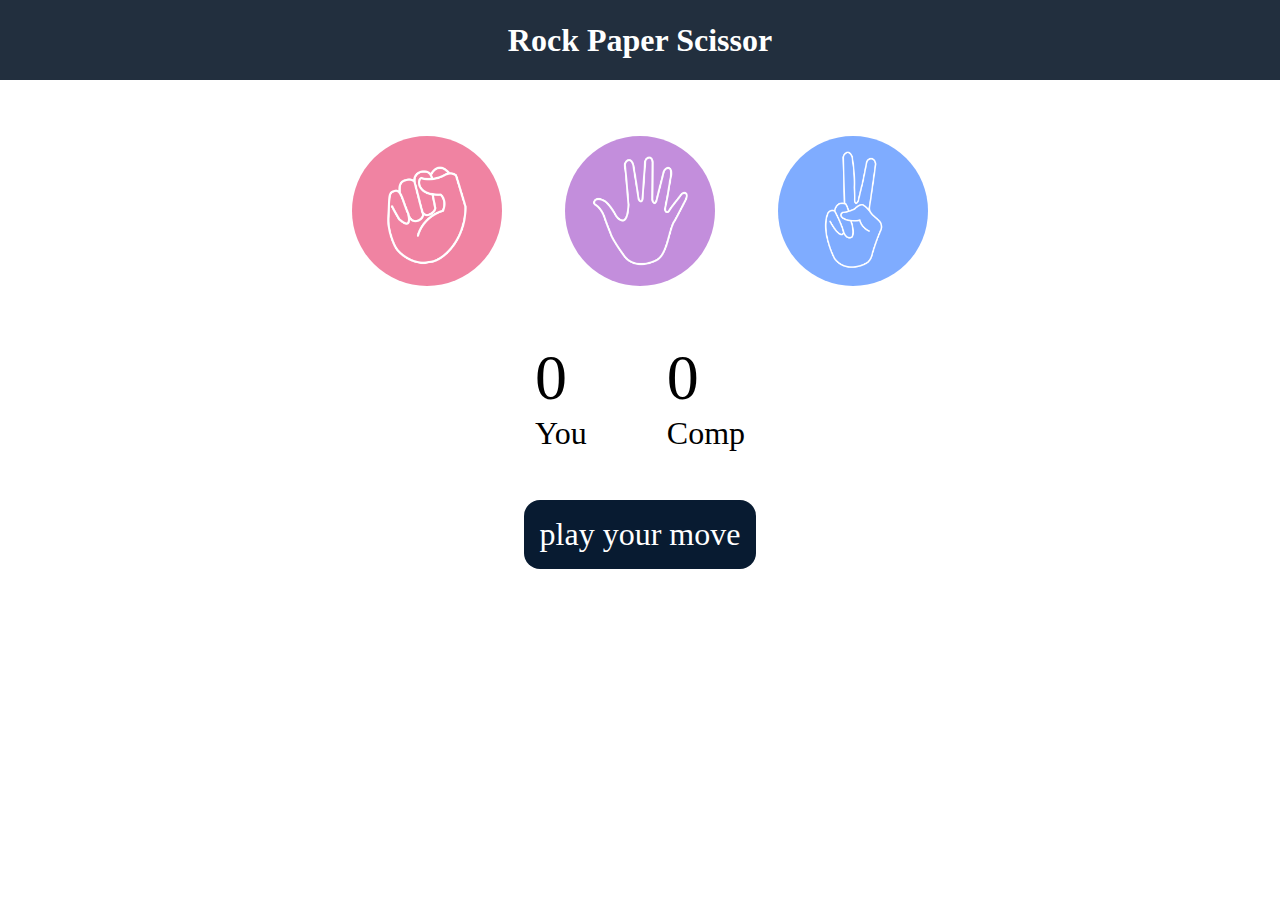
<file: stone_paper_scissor/index.html>
<!DOCTYPE html>
<html lang="en">
<head>
    <meta charset="UTF-8">
    <meta name="viewport" content="width=device-width, initial-scale=1.0">
    <title>Stone-Paper-Scissor Game</title>
    <link rel="stylesheet" href="style.css">
</head>
<body>
    
    <h1 class="header">Rock Paper Scissor</h1>
    <div class="choices">
        <div class="choice" id="rock">
            <img src="./images/rock.png" alt="">
        </div>

        <div class="choice" id="paper">
            <img src="./images/paper.png" alt="">
        </div>
        
        <div class="choice" id="scissors">
            <img src="./images/scissors.png" alt="">
        </div>
        
    </div>

    <div class="score-board">
        <div class="score">
            <p id="user-score">0</p>
            <p>You</p>
        </div>
        <div class="score">
            <p id="comp-score">0</p>
            <p>Comp</p>
        </div>
    </div>
    
    <div class="msg-container">
        <p id="msg">play your move</p>
    </div>

    <script src="csript.js"></script>
</body>
</html>
</file>
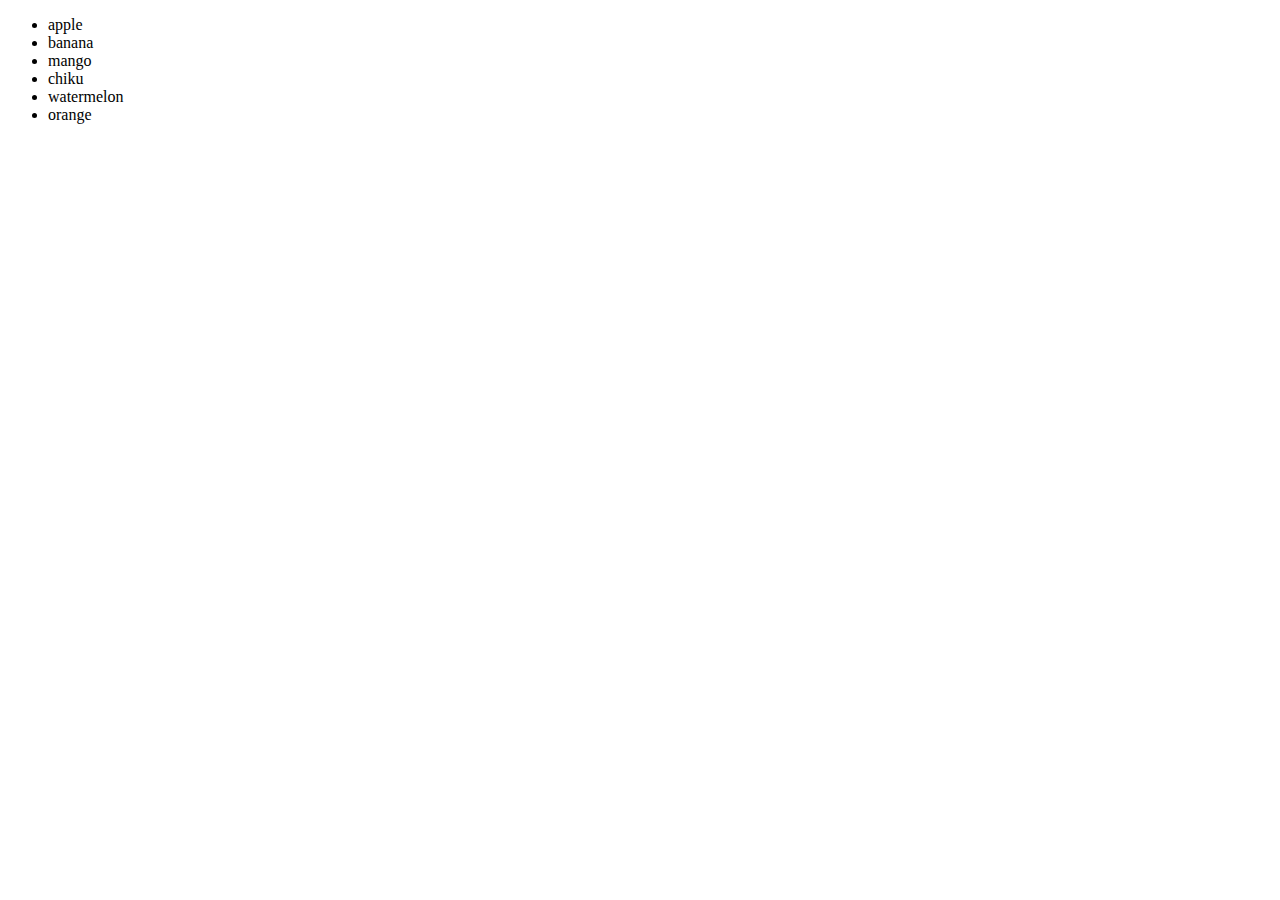
<file: udemy/pages/index.html>
<!DOCTYPE html>
<html lang="en">
<head>
    <meta charset="UTF-8">
    <meta name="viewport" content="width=device-width, initial-scale=1.0">
    <title>Learning javascript from the scratch</title>
    <script href="/udemy/script/index.js" type="module" ></script>
</head>
<body>

    <div>
        <nav>
            <ul>
                <li>apple</li>
                <li>banana</li>
                <li>mango</li>
                <li>chiku</li>
                <li>watermelon</li>
                <li>orange</li>
            </ul>
        </nav>
    </div>
    
</body>
</html>
</file>
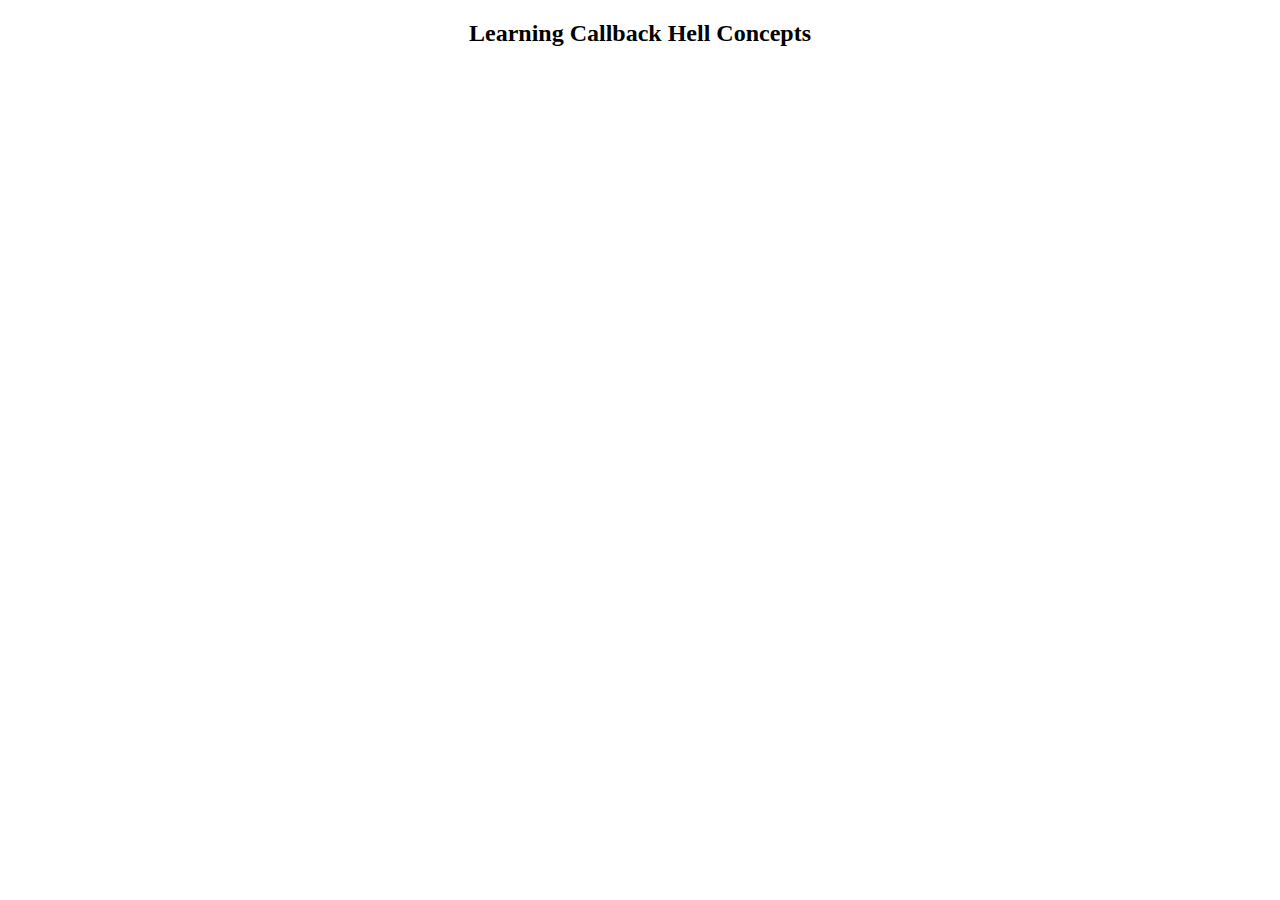
<file: callbackHell.html>
<!DOCTYPE html>
<html lang="en">
<head>
    <meta charset="UTF-8">
    <meta name="viewport" content="width=device-width, initial-scale=1.0">
    <title>Learning Callback Hell Concepts</title>
    <style>
        h2{
            text-align: center;
        }
    </style>
</head>
<body>
    <h2>Learning Callback Hell Concepts</h2>

    <script src="callbackHell.js"></script>
</body>
</html>
</file>
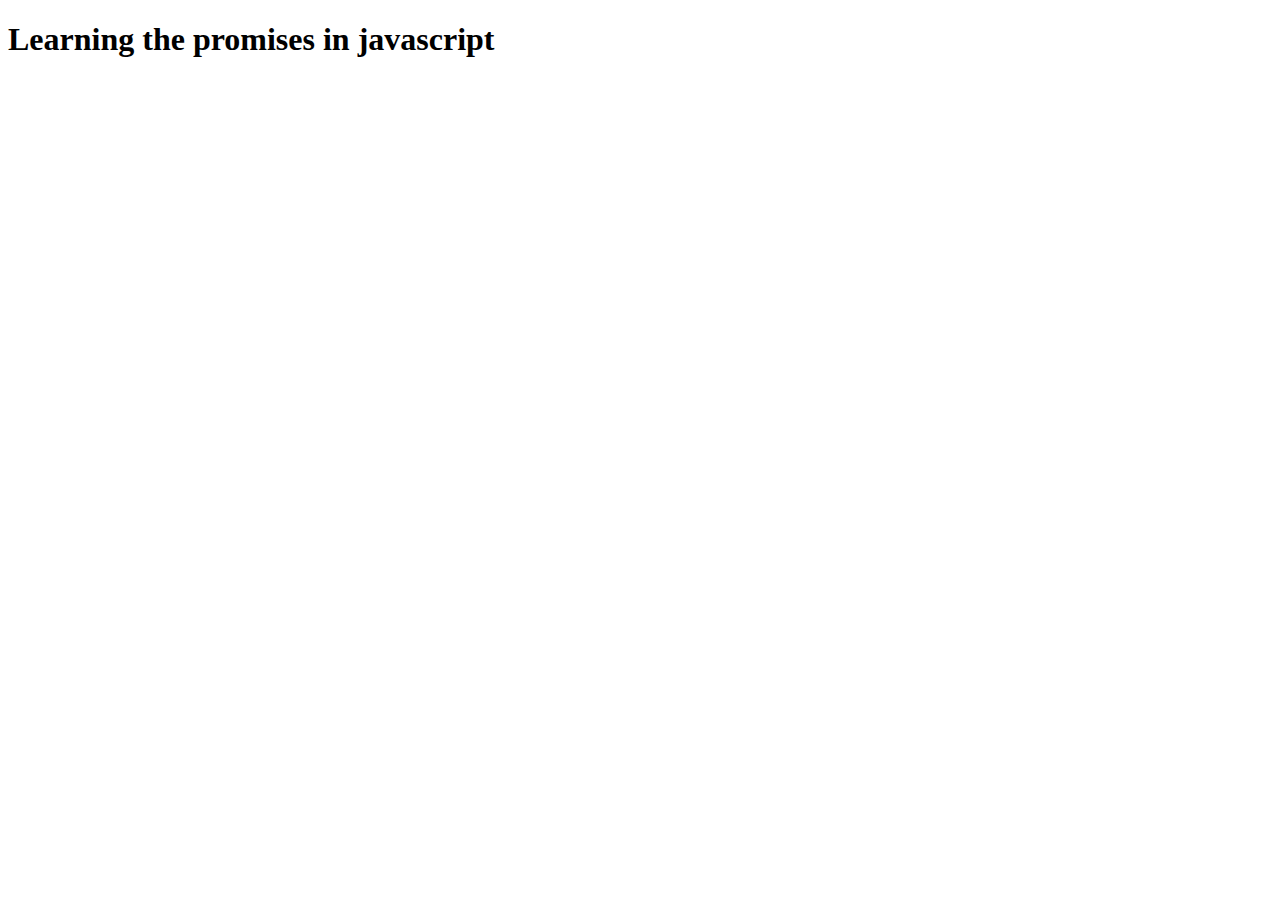
<file: promises.html>
<!DOCTYPE html>
<html lang="en">
<head>
    <meta charset="UTF-8">
    <meta name="viewport" content="width=device-width, initial-scale=1.0">
    <title>Promises</title>
</head>
<body>
    <h1>Learning the promises in javascript</h1>

    <script src="promises.js"></script>
</body>
</html>
</file>
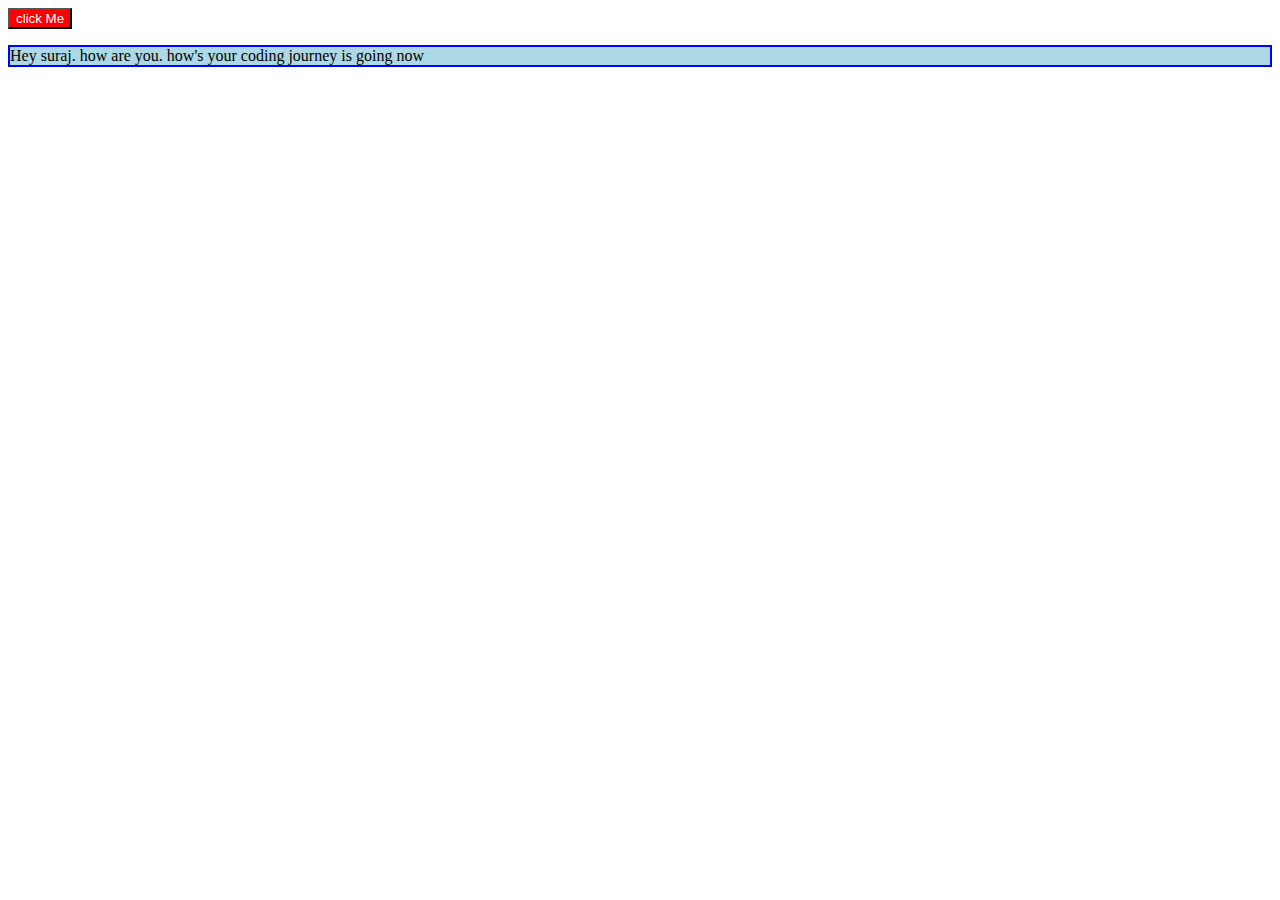
<file: tut_2.html>
<!DOCTYPE html>
<html lang="en">
<head>
    <meta charset="UTF-8">
    <meta name="viewport" content="width=device-width, initial-scale=1.0">
    <title>learning DOM</title>
    <style>
        .para{
            color: black;
            border: 2px solid blue;
            background-color: lightblue;
            
        }
        .para1{
            padding-top: 10px;
            padding-bottom: 10px;
            text-align: center;
        }
    </style>
</head>
<body>


    <p class="para">Hey suraj. how are you. how's your coding journey is going now</p>
    
    <script src="tut_2.js"></script>
</body>
</html>
</file>
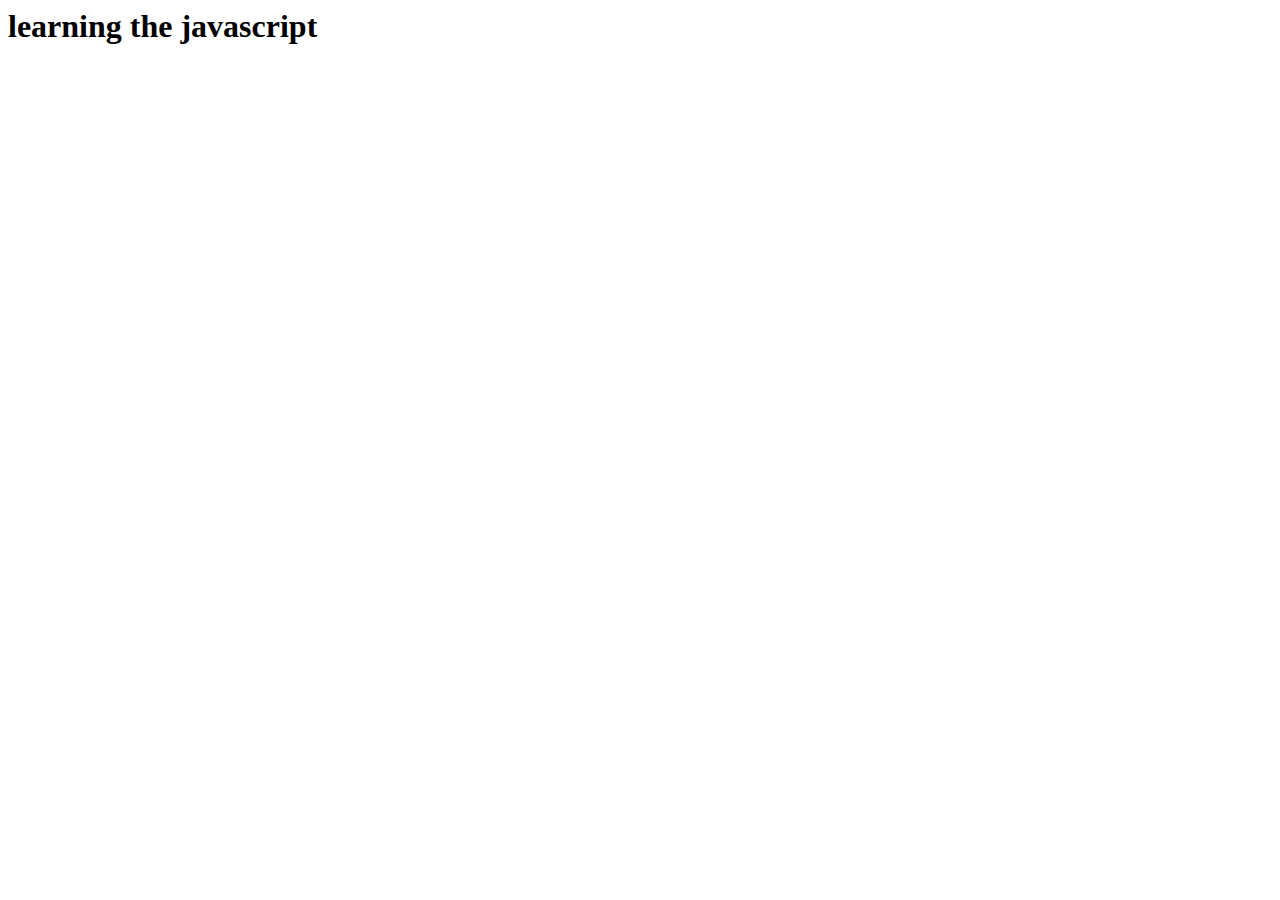
<file: tut_3.html>
<html lang="en">
<head>
    <meta charset="UTF-8">
    <meta name="viewport" content="width=device-width, initial-scale=1.0">
    <title>Document</title>
</head>
<body>
    <h1>learning the javascript</h1>
    <script src="tut_3.js"></script>
</body>
</html>
</file>
<file: stone_paper_scissor/style.css>
*{
    padding: 0px 0px;
    margin: 0px 0px;
}
.header{
    background-color: #222f3e;
    color: white;
    height: 5rem;
    line-height: 5rem;
    text-align: center;
}
.choices{
    margin-top: 3rem;
    gap: 3rem;
    display: flex;
    align-items: center;
    justify-content: center;
}
.choice{
    height: 165px;
    width: 165px;
    border-radius: 50%;
    display: flex;
    justify-content: center;
    align-items: center;
}
.choice:hover{
    background-color: #081b31;
    cursor: pointer;
}
img{
    height: 150px;
    width: 150px;
    border-radius: 50%;
    object-fit: cover;
}
.score-board{
    display: flex;
    align-items: center;
    justify-content: center;
    font-size: 2rem;
    margin-top: 3rem;
    gap: 5rem;
}
#user-score , #comp-score{
    font-size: 4rem;
}
.msg-container{
    margin-top: 3rem ;
    display: flex;
    align-items: center;
    justify-content: center;
}
#msg{
   
    background-color:  #081b31;
    color: #fff;
    font-size: 2rem;
   
    padding: 1rem ;
    border-radius: 1rem;
}
</file>
